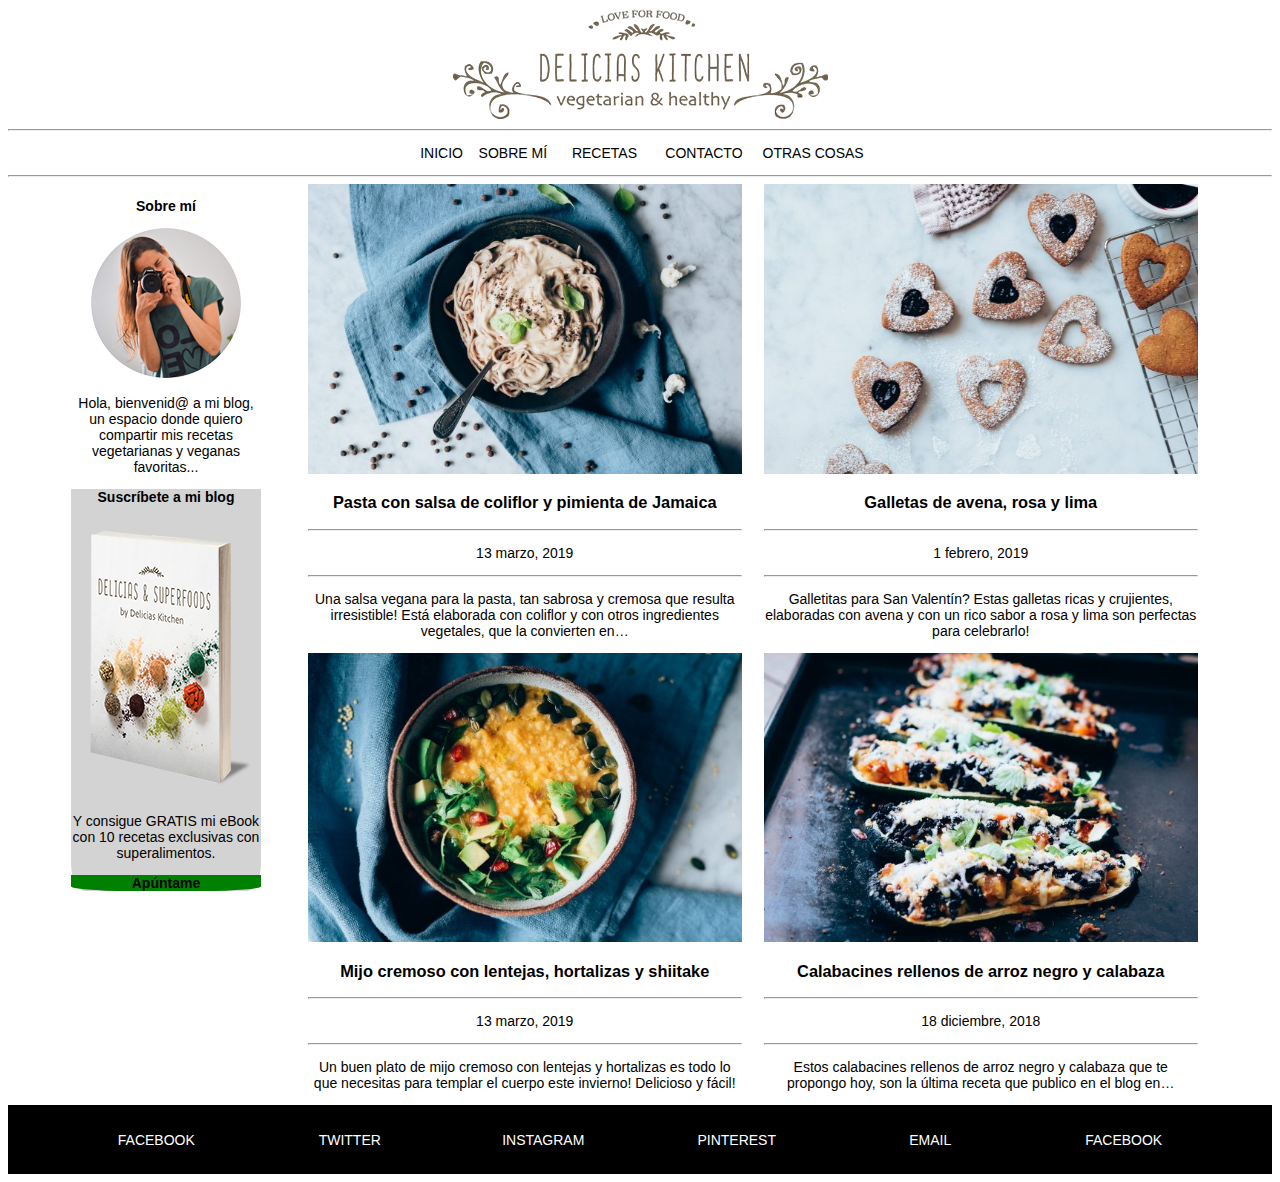
<file: index.html>
<!DOCTYPE html>
<!-- *****************************************************
NOMBRE:Carlos
APELLIDOS:Martínez Pérez
*********************************************************** -->
<html>
<head>
	<meta charset="utf-8" />
	<title>Delicias Kitchen</title>
	<link rel="stylesheet" type="text/css" href="./css/estil.css">
</head>

<body class="font">
	<header class="menu">
		<img src="./imagenes/delicias.png">
		<hr>
		<pre style="font-family: sans-serif;"><span class="listmenu"> INICIO	<a href="#sobreMi"><span class="listmenu">SOBRE MÍ</span></a> 	<a href="./XSL/RecetasSimples.xml"><span class="listmenu">RECETAS</span> </a>	<a href="./contacto/contacto.html"><span class="listmenu">CONTACTO</span> </a>	<span class="listmenu"> OTRAS COSAS</pre>
		<hr>
	</header>	
	<aside class="sobre_mi">
		<p id="sobreMi"><b> Sobre mí </b></p>
		
		<img src="./imagenes/isagil.png">
		<p> Hola, bienvenid@ a mi blog, un espacio donde quiero compartir mis recetas vegetarianas y veganas favoritas...</p>
		<div class="gris">
			<p><b>Suscríbete a mi blog</b></p>
			<img src="./imagenes/libro.png">
			<p>Y consigue GRATIS mi eBook con 10 recetas exclusivas con superalimentos.</p>
			<div class="apuntame">
				<p><b>Apúntame</b></p>
			</div>
		</div>	
	</aside>
	<section class="recetas">
		<div class="mitad1">
			<div class="receta">
				<img src="./imagenes/Pasta.jpg" width="100%" height="100%">
				<h3> <a href="./receta/receta.html"> Pasta con salsa de coliflor y pimienta de Jamaica </a> </h3>
				<hr>
				<p>13 marzo, 2019</p>
				<hr>
				<p>Una salsa vegana para la pasta, tan sabrosa y cremosa que resulta irresistible! Está elaborada con coliflor y con otros ingredientes vegetales, que la convierten en…</p>
			</div>
			<div class="receta">
				<img src="./imagenes/galletas.jpg" width="100%" height="100%" style="width: 200">
				<h3> <a href="./receta/receta.html"> Galletas de avena, rosa y lima </a> </h3>
				<hr>
				<p>1 febrero, 2019</p>
				<hr>
				<p>Galletitas para San Valentín? Estas galletas ricas y crujientes, elaboradas con avena y con un rico sabor a rosa y lima son perfectas para celebrarlo!</p>
			</div>
		</div>
		<div class="mitad2">	
			<div class="receta">
				<img src="./imagenes/mijo.jpg" width="100%" height="100%">
				<h3> <a href="./receta/receta.html"> Mijo cremoso con lentejas, hortalizas y shiitake </a></h3>
				<hr>
				<p>13 marzo, 2019</p>
				<hr>
				<p>Un buen plato de mijo cremoso con lentejas y hortalizas es todo lo que necesitas para templar el cuerpo este invierno! Delicioso y fácil!</p>
			</div>
			<div class="receta">
				<img src="./imagenes/calabacines.jpg" width="100%" height="100%">
				<h3> <a href="./receta/receta.html"> Calabacines rellenos de arroz negro y calabaza </a> </h3>
				<hr>
				<p>18 diciembre, 2018</p>
				<hr>
				<p>Estos calabacines rellenos de arroz negro y calabaza que te propongo hoy, son la última receta que publico en el blog en…</p>
			</div>
		</div>	
	</section>
	
	<footer class="xarxes">
		<!--<ul>
			<li> FACEBOOK </li>
			<li> TWITTER </li>
			<li> INSTAGRAM </li>
			<li> PINTEREST </li>
			<li> EMAIL </li>
			<li> RSS </li>
		</ul> -->

	<div class="xarxa"> 
		<p>FACEBOOK</p>
	</div>
	<div class="xarxa">
		<p>TWITTER</p>
	</div>
	<div class="xarxa">
		<p>INSTAGRAM</p>
	</div>
	<div class="xarxa">
		<p>PINTEREST</p>
	</div>
	<div class="xarxa">
		<p>EMAIL</p>
	</div>
	<div class="xarxa">
		<p>FACEBOOK</p>
	</div>
	</footer>
</body>
</html>
</file>
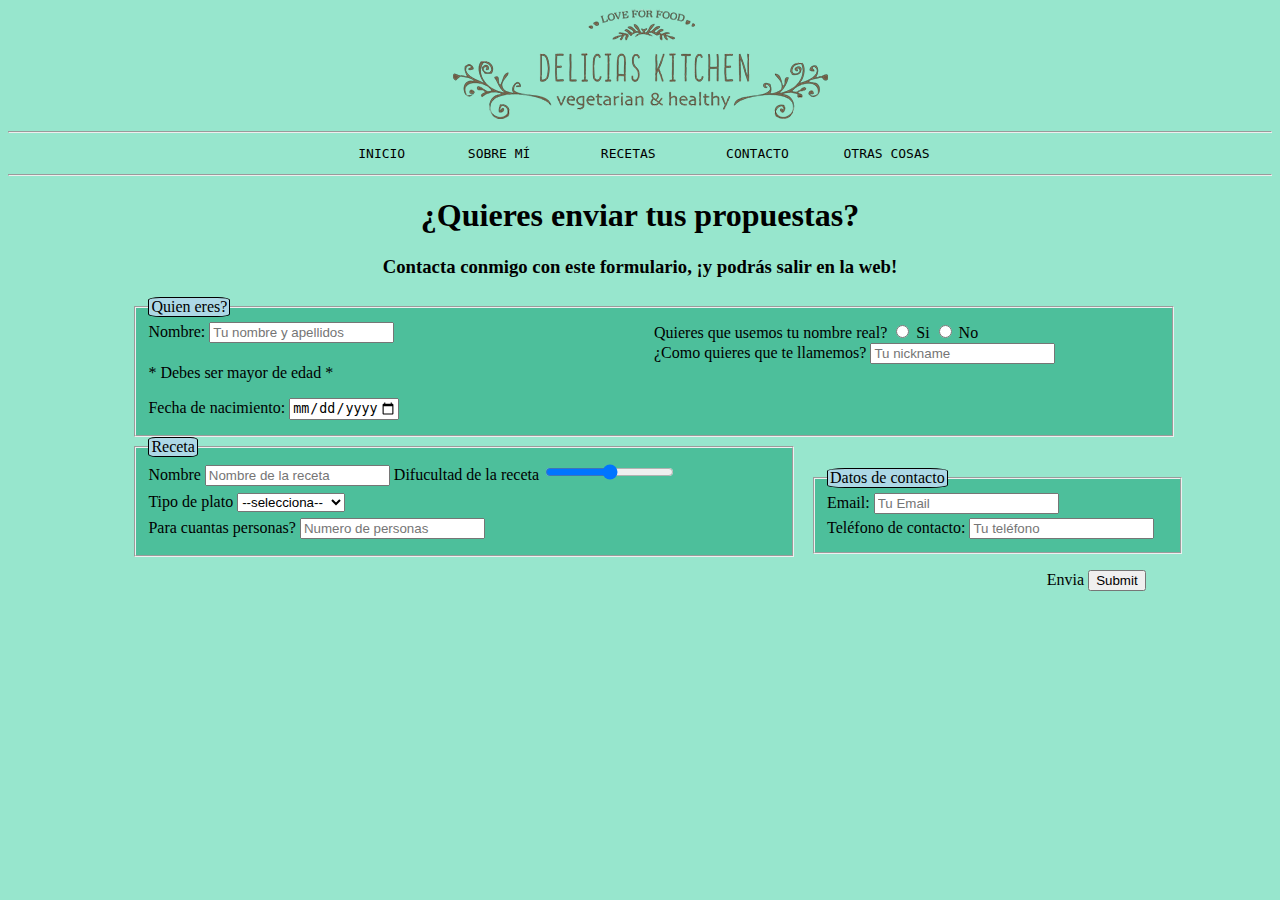
<file: contacto/contacto.html>
<!DOCTYPE html>
<html style="background-color:#97e6cd">
<head>
	<title>Contacto</title>
	<link rel="stylesheet" type="text/css" href="../css/estil.css">
</head>
<header>
		<center>
			<a href="../index.html"><img src="../imagenes/delicias.png"></a>
			<hr>
			<pre> <a href="../index.html"> INICIO </a>	<a href="../index.html">SOBRE MÍ</a> 	<a href="../XSL/RecetasSimples.xml"> RECETAS </a>	<a href="../contacto/contacto.html"> CONTACTO </a>	OTRAS COSAS </pre>
			<hr> 
		</center>
</header>
<body>
	<div class="formtitular">
		<h1>¿Quieres enviar tus propuestas?</h1>
		<h3> Contacta conmigo con este formulario, ¡y podrás salir en la web!</h3>
	</div>
	<form style="font-family: candara; font-size: 16px;" method="GET">
		<fieldset class="persona">
			<legend style="border: 1px solid black; border-radius: 15%;"> Quien eres? </legend>

			<div style="width: 50%; display: inline-block;float: left;">
				<label for="nombre">Nombre: </label>
				<input type="text" name="nombre" placeholder="Tu nombre y apellidos" class="espai" required="yes"> 

				<br>

				<p> * Debes ser mayor de edad * </p>
				<label for="fechaNac">Fecha de nacimiento: </label>
				<input type="date" name="fechaNac" class="espai" max="2003-12-31" required="yes"> 
			</div>

			<div style="width: 50%; display: inline-block; float: left">
			<label for="nick"> Quieres que usemos tu nombre real? </label>
			<input type="radio" value="Si" name="nick" class="espai"> Si
			<input type="radio" value="No" name="nick" class="espai"> No
			<br>

			<label for="nik">¿Como quieres que te llamemos? </label>
			<input type="text" name="nik" placeholder="Tu nickname" class="espai">
			</div>

		</fieldset>
		
		<fieldset class="receta"> 
			<legend style="border: 1px solid black; border-radius: 15%;"> Receta </legend>
			<label for="receta"> Nombre </label>
			<input type="text" name="receta" placeholder="Nombre de la receta" class="espai" required="yes">
			<label for="dificultad"> Difucultad de la receta </label>
			<input type="range" name="dificultad" min="0" max="10" class="espai"> <br>
			<label for="tipo"> Tipo de plato </label>
			<select class="espai" required="yes">
				<option disabled selected value> --selecciona-- </option>
				<option>Entrante</option>
				<option>Primer plato</option>
				<option>Segundo plato</option>
				<option>Postre</option>
				<option>Otros</option>
			</select> <br>
			<label for="numper"> Para cuantas personas? </label>
			<input type="number" name="numper" placeholder="Numero de personas" class="espai">

		</fieldset>

		<fieldset class="contacto"> 
			<legend style="border: 1px solid black; border-radius: 15%;"> Datos de contacto </legend>
			<label for="email"> Email: </label>
			<input type="emai" name="email" placeholder="Tu Email" class="espai" required="yes" pattern="[a-z0-9._%+-]+@[a-z0-9.-]+\.[a-z]{2,4}$"> <br>
			<label for="telf"> Teléfono de contacto: </label>
			<input type="tel" name="telf" pattern="[0-9]{3}-[0-9]{3}-[0-9]{4}" placeholder="Tu teléfono" class="espai" required="yes">
		</fieldset>

		<br>
		<div style="float: right; margin-right: 10%; margin-top: 1%;">
		<label for="envia"> Envia </label>
		<input type="submit" name="envia">
		</div>


	</form>


</body>
</html>
</file>
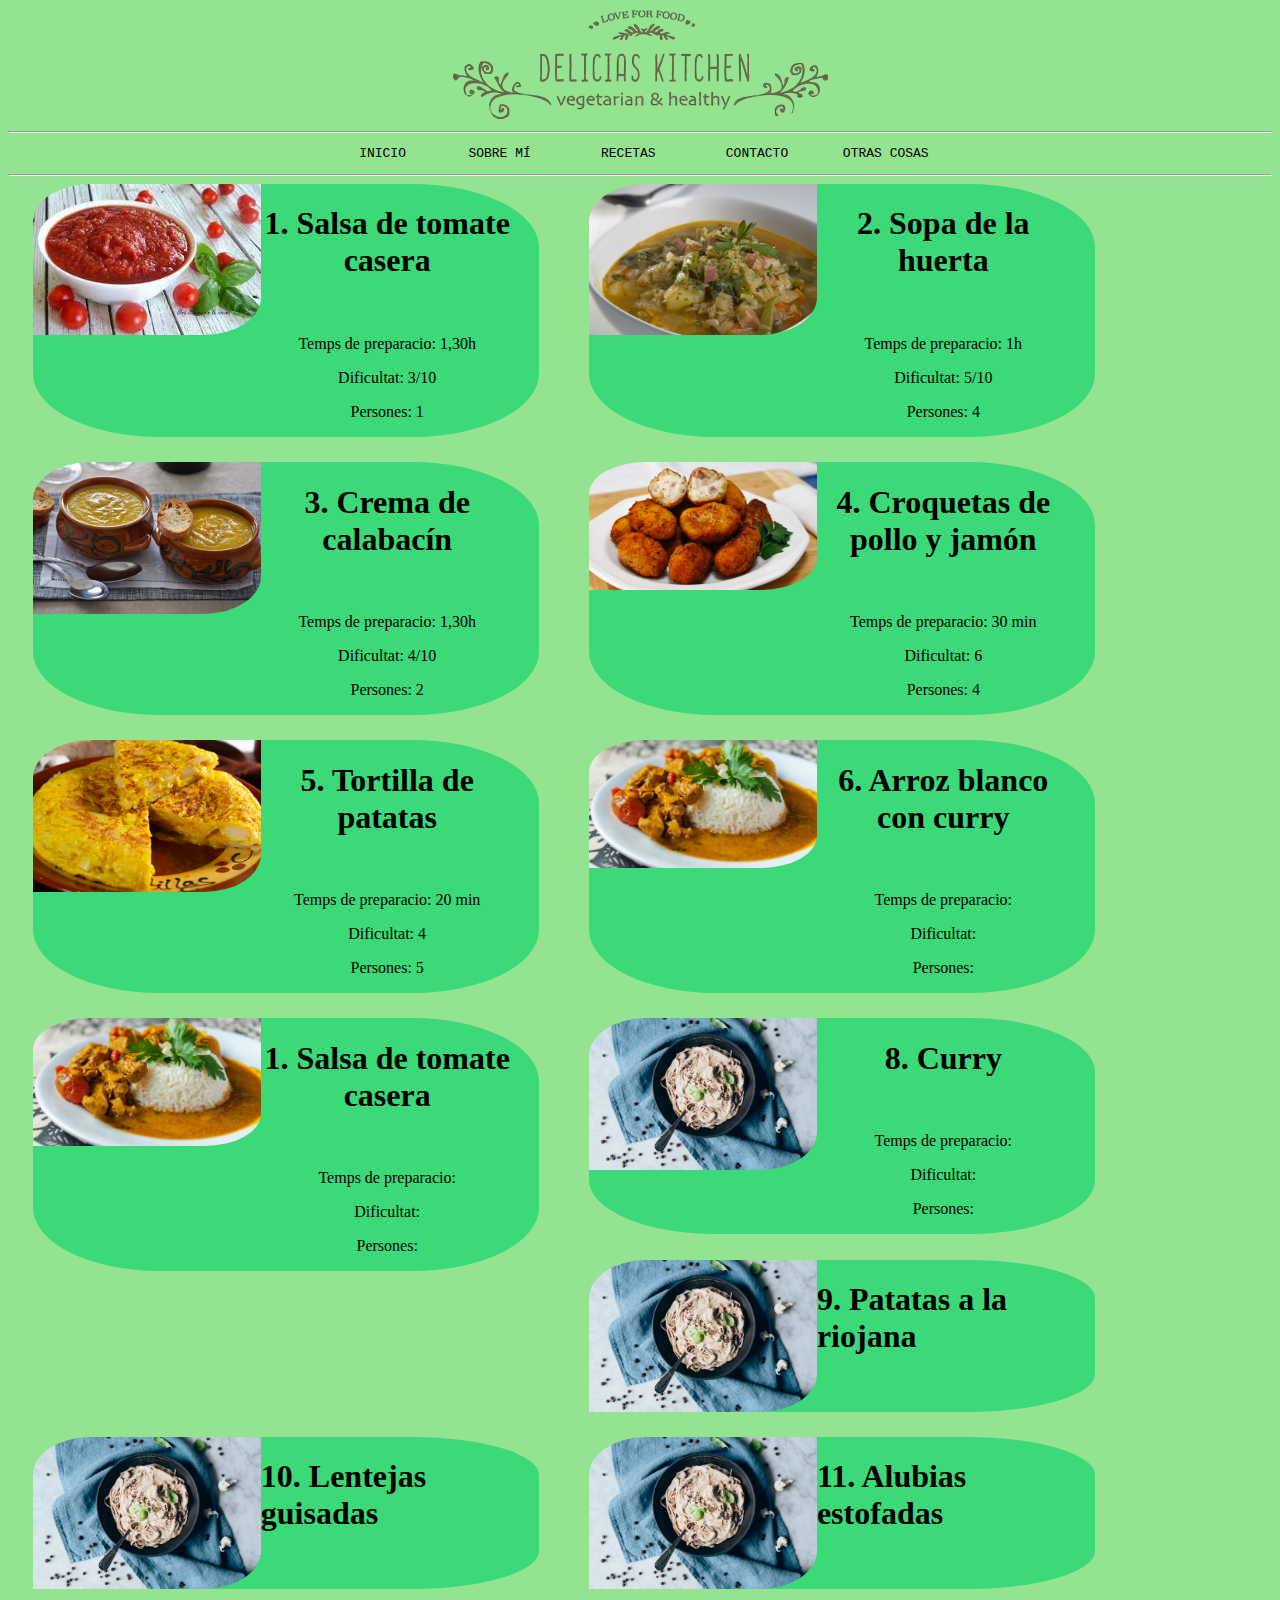
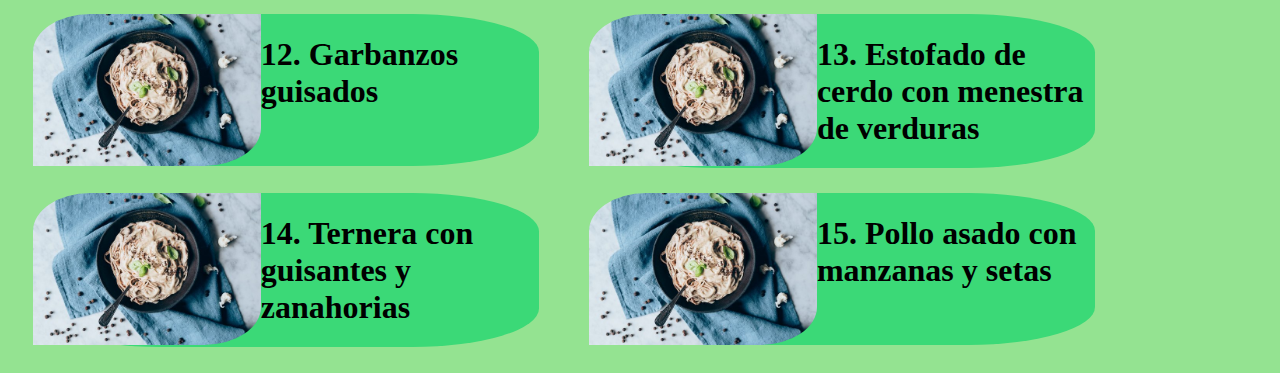
<file: listado/listado.html>
<!DOCTYPE html>
<html style="font-family: candara; background-color: #94e391">
<head>
	<title>Listado </title>
	<link rel="stylesheet" type="text/css" href="../css/estil.css">
</head>
<style type="text/css">
	img{
		border-top-left-radius: 25%;
		border-bottom-right-radius: 25%;
	}
</style>


<header>
		<center>
			<a href="../index.html"> <img src="../imagenes/delicias.png"> </a>
			<hr>
			<pre> <a href="../index.html"> INICIO </a>	<a href="../index.html">SOBRE MÍ</a> 	<a href="../listado/listado.html"> RECETAS </a>	<a href="../contacto/contacto.html"> CONTACTO </a>	OTRAS COSAS </pre>
			<hr> 
		</center>
</header>

<body>

	<div class="recetaT">
		<a href="../receta/receta.html"> <img src="../imagenes/salsatomate.jpeg" class="imgllista"> </a>
		<div class="texto">
		<h1> <a href="../receta/receta.html"> 1. Salsa de tomate casera </a> </h1>
		<br> <p>Temps de preparacio: 1,30h </p> <p> Dificultat: 3/10 </p> <p> Persones: 1 </p>
		</div>	
	</div>

	<div class="recetaT">
		<a href="../receta/receta.html"> <img src="../imagenes/sopitah.jpg" class="imgllista"> </a>
		<div class="texto">
		<h1> <a href="../receta/receta.html"> 2. Sopa de la huerta </a> </h1>
		<br> <p>Temps de preparacio: 1h </p> <p> Dificultat: 5/10 </p> <p> Persones: 4 </p>
		</div>
	</div>

	<div class="recetaT">
		<a href="../receta/receta.html"> <img src="../imagenes/crema.jpg" class="imgllista"> </a>
		<div class="texto">
		<h1> <a href="../receta/receta.html"> 3. Crema de calabacín </a> </h1>
		<br> <p>Temps de preparacio: 1,30h </p> <p> Dificultat: 4/10 </p> <p> Persones: 2 </p>
		</div>

	</div>

	<div class="recetaT">
		<a href="../receta/receta.html"> <img src="../imagenes/croquetas.jpeg" class="imgllista"> </a>
		<div class="texto">
		<h1> <a href="../receta/receta.html"> 4. Croquetas de pollo y jamón </a> </h1>
		<br> <p>Temps de preparacio: 30 min </p> <p> Dificultat: 6 </p> <p> Persones: 4 </p>
		</div>
	</div>

	<div class="recetaT">
		<a href="../receta/receta.html"> <img src="../imagenes/tortilla.jpg" class="imgllista"> </a>
		<div class="texto">
		<h1> <a href="../receta/receta.html"> 5. Tortilla de patatas </a> </h1>
		<br> <p>Temps de preparacio: 20 min </p> <p> Dificultat: 4 </p> <p> Persones: 5 </p>
		</div>
	</div>

	<div class="recetaT">
		<a href="../receta/receta.html"> <img src="../imagenes/arrozcurry.jpeg" class="imgllista"> </a>
		<div class="texto">
		<h1> <a href="../receta/receta.html"> 6. Arroz blanco con curry </a> </h1>
		<br> <p>Temps de preparacio: </p> <p> Dificultat: </p> <p> Persones: </p>
		</div>
	</div>

	<div class="recetaT">
		<img src="../imagenes/arrozcurry.jpeg" class="imgllista">
		<div class="texto">
		<h1> 1. Salsa de tomate casera </h1>
		<br> <p>Temps de preparacio: </p> <p> Dificultat: </p> <p> Persones: </p>
		</div>
	</div>

	<div class="recetaT">
		<img src="../imagenes/Pasta.jpg" class="imgllista">
		<div class="texto">
		<h1> 8. Curry </h1>
		<br> <p>Temps de preparacio: </p> <p> Dificultat: </p> <p> Persones: </p>
		</div>
	</div>

	<div class="recetaT">
		<img src="../imagenes/Pasta.jpg" class="imgllista">
		<h1> 9. Patatas a la riojana </h1>
	</div>

	<div class="recetaT">
		<img src="../imagenes/Pasta.jpg" class="imgllista">
		<h1> 10. Lentejas guisadas </h1>
	</div>

	<div class="recetaT">
		<img src="../imagenes/Pasta.jpg" class="imgllista">
		<h1> 11. Alubias estofadas </h1>
	</div>

	<div class="recetaT">
		<img src="../imagenes/Pasta.jpg" class="imgllista">
		<h1> 12. Garbanzos guisados </h1>
	</div>

	<div class="recetaT">
		<img src="../imagenes/Pasta.jpg" class="imgllista">
		<h1> 13. Estofado de cerdo con menestra de verduras </h1>
	</div>

	<div class="recetaT">
		<img src="../imagenes/Pasta.jpg" class="imgllista">
		<h1> 14. Ternera con guisantes y zanahorias </h1>
	</div>

	<div class="recetaT">
		<img src="../imagenes/Pasta.jpg" class="imgllista">
		<h1> 15. Pollo asado con manzanas y setas </h1>
	</div>

</body>
</html>
</file>
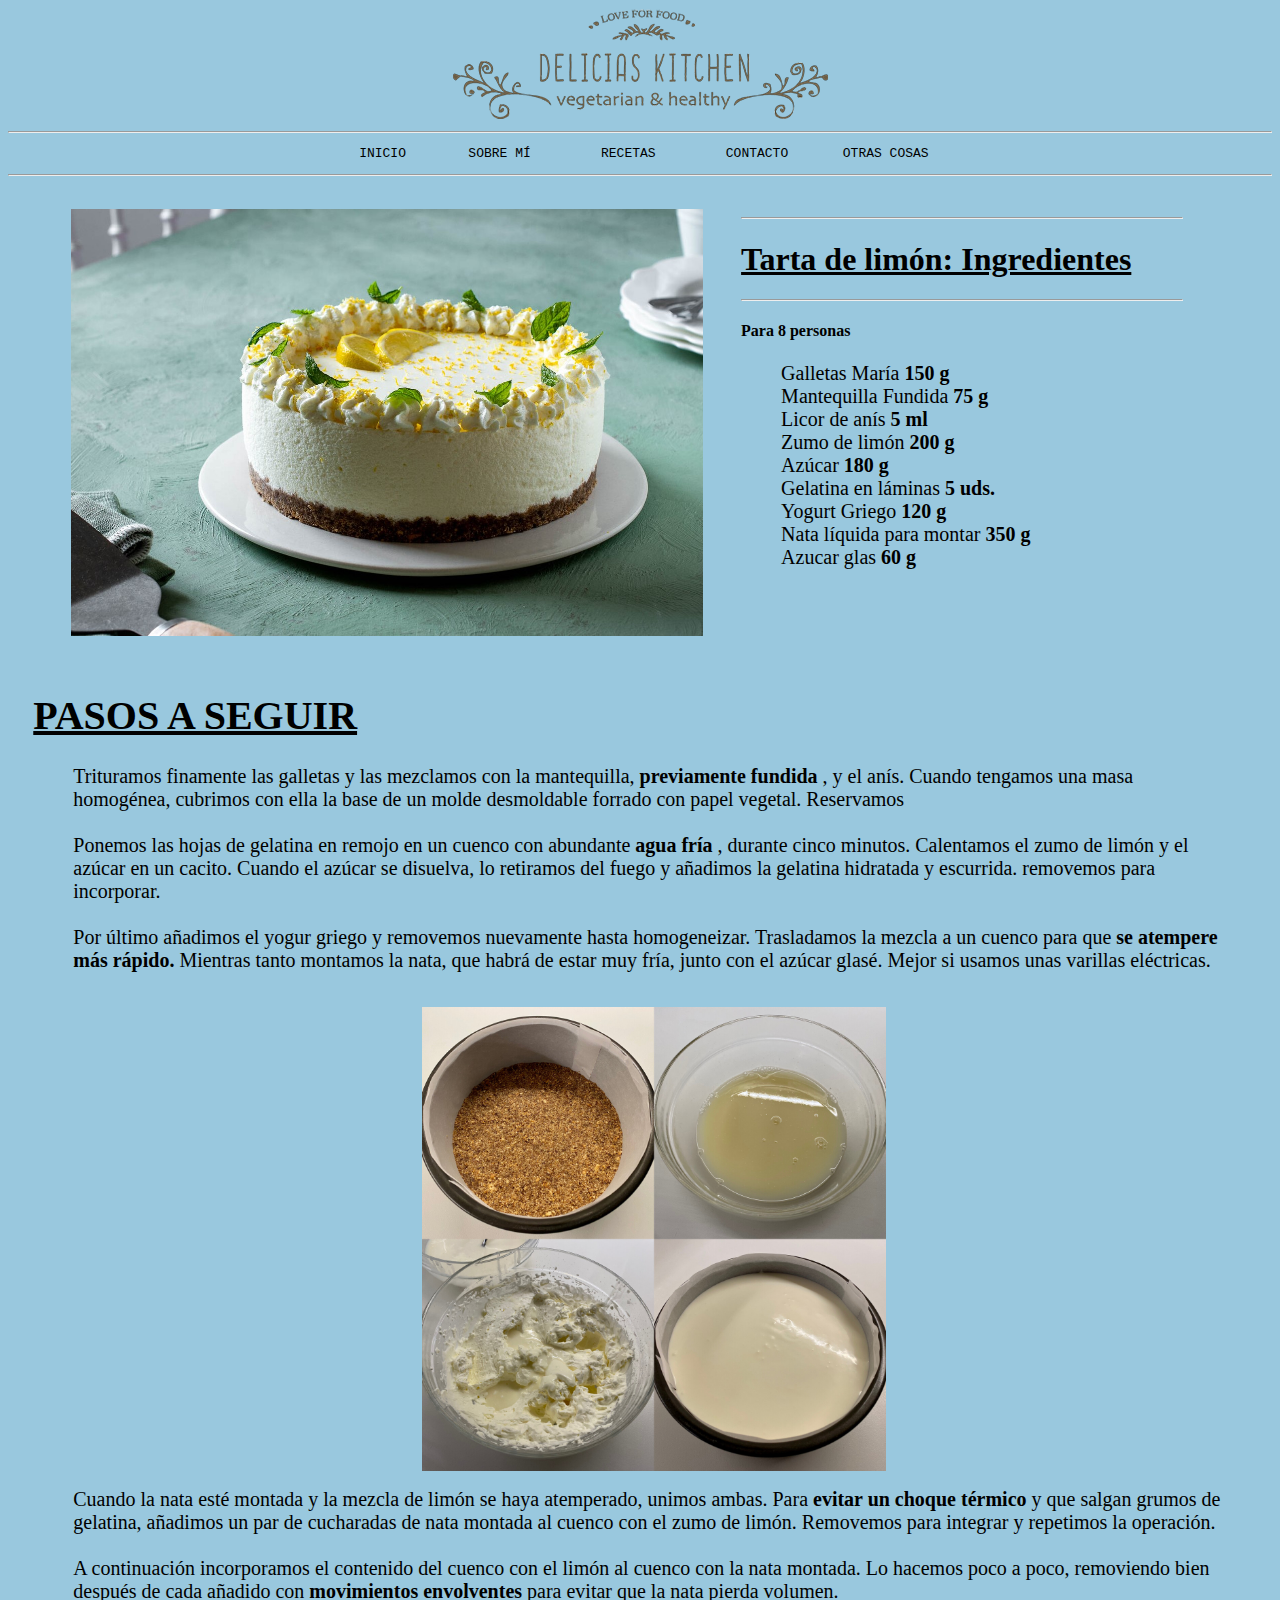
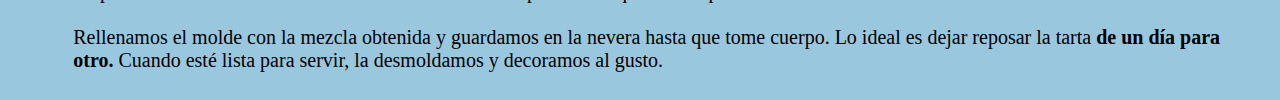
<file: receta/receta.html>
<!DOCTYPE html>
<html style="background-color: #99c8de;">
<head>
	<title> Receta </title>
	<link rel="stylesheet" type="text/css" href="../css/estil.css">
</head>
<header>
		<center> 
			<a href="../index.html"> <img src="../imagenes/delicias.png"> </a> 
			<hr>
			<pre> <a href="../index.html"> INICIO </a> 	<a href="../index.html">SOBRE MÍ</a> 	<a href="../listado/listado.html"> RECETAS </a>	<a href="../contacto/contacto.html"> CONTACTO </a>	<a>OTRAS COSAS</a> </pre>
			<hr> 
		</center>
</header>
<body>
	<div class="tartalimon">
		<img src="../imagenes/tartalimon.jpg" class="tartalimon">
	</div>
	
	<div class="ingredientes">
		<hr>
		<h1> <u> Tarta de limón: Ingredientes </u> </h1>
		<hr>

		<div>
			<h4> Para 8 personas </h4>
			<ul style="font-size:20px; list-style: none;">
				<li>Galletas María <b>150 g </b> </li>
				<li>Mantequilla Fundida <b> 75 g </b></li>
				<li>Licor de anís <b >5 ml </b> </li>
				<li>Zumo de limón <b> 200 g </b></li>
				<li>Azúcar <b> 180 g </b> </li> 
				<li>Gelatina en láminas <b> 5 uds. </b> </li>
				<li>Yogurt Griego <b> 120 g </b></li>
				<li>Nata líquida para montar <b> 350 g </b> </li>
				<li>Azucar glas <b> 60 g </b></li>
			</ul>
		</div>
	</div>
	
	<div style="width: 95%; margin-left: 2%; margin-right: 2%; display: inline-block; font-family: candara; font-size: 20px">
	
	<h1><u> PASOS A SEGUIR </u></h1>
	<ul style="list-style: none;">
		<li> Trituramos finamente las galletas y las mezclamos con la mantequilla, <b> previamente fundida </b>, y el anís. Cuando tengamos una masa homogénea, cubrimos con ella la base de un molde desmoldable forrado con papel vegetal. Reservamos </li>
		<br>
		<li> Ponemos las hojas de gelatina en remojo en un cuenco con abundante <b> agua fría </b>, durante cinco minutos. Calentamos el zumo de limón y el azúcar en un cacito. Cuando el azúcar se disuelva, lo retiramos del fuego y añadimos la gelatina hidratada y escurrida. removemos para incorporar. </li>
		<br>
		<li> Por último añadimos el yogur griego y removemos nuevamente hasta homogeneizar. Trasladamos la mezcla a un cuenco para que <b> se atempere más rápido. </b> Mientras tanto montamos la nata, que habrá de estar muy fría, junto con el azúcar glasé. Mejor si usamos unas varillas eléctricas. </li>
		<br>
		<img src="../imagenes/pasos.jpeg" style="width: 40%; height: 40%; margin-right: 30%; margin-left: 30%; margin-top: 1%; margin-bottom: 1%;">
		<br>
		<li> Cuando la nata esté montada y la mezcla de limón se haya atemperado, unimos ambas. Para <b> evitar un choque térmico </b> y que salgan grumos de gelatina, añadimos un par de cucharadas de nata montada al cuenco con el zumo de limón. Removemos para integrar y repetimos la operación. </li>
		<br>
		<li> A continuación incorporamos el contenido del cuenco con el limón al cuenco con la nata montada. Lo hacemos poco a poco, removiendo bien después de cada añadido con  <b> movimientos envolventes </b> para evitar que la nata pierda volumen. </li>
		<br>
		<li> Rellenamos el molde con la mezcla obtenida y guardamos en la nevera hasta que tome cuerpo. Lo ideal es dejar reposar la tarta <b> de un día para otro. </b> Cuando esté lista para servir, la desmoldamos y decoramos al gusto.  </li>	
	</ul>

	</div>


</body>
</html>
</file>
<file: css/estil.css>
/*LA FUENTE DE LA LETRA, PARA QUE APLIQUE A TODO, LA PONGO EN BODY*/

h2.rojo {
	color: red;
}

body.font {
	font-family: sans-serif;
	font-size: 14px; 
}

.centrat {
	justify-content: center;
}

a {
	text-decoration: none;
	color: black;
}

a:hover {
	color: rgb(113, 119, 27);
	transition:all .2s ease-in-out;
}

aside.sobre_mi {
	display: inline-block;
	float: left;
	width: 15%;
	margin-left: 5%;
	text-align: center;
}

header.menu {
	display: block;
	text-align: center;
	position:sticky;
}

footer.xarxes {
	display: inline-block;
	background-color: black;
	color: white;
	width: 100%;
	text-align: center;
}

div.xarxa {
	display: inline-block;
	width: 15%;
	padding-top: 1%;
	padding-bottom: 1%;
	text-align: center;
}

div.xarxa:hover {
	transition:all .6s ease-in-out;
	background-color: white;
	color: black;
}

/*LA SECTION QUE ABARCA LAS 4 RECETAS*/

section.recetas {
	display: inline-block;
	float: left;
	margin-left: 3%;
	margin-right: 3%;
	width: 73%;
}

/*EL DIV DE CADA UNA DE LAS RECETAS INDIVIDUALES*/

div.receta {
	display: inline-block;
	width: 47%;
	margin-right: 1%;
	margin-left: 1%;
	text-align: center;
}

.mitad1 {
	display: block;
}

.mitad2 {
	display: block;
}

.gris {
	background-color: lightgray;
	border-bottom-right-radius: 7%;
	border-bottom-left-radius: 7%;
}

/*APÚNTAME*/

.apuntame {
	background-color: green;
	border-bottom-right-radius: 30%;
	border-bottom-left-radius: 30%;
}

.apuntame:hover {
	background-color: darkgreen;
}


/* PAGINA RECETA */

img.tartalimon {
	width: 100%;
	height: 100%;	
}

img.tartalimon:hover {
	-webkit-transform:scale(1.4);transform:scale(1.4);
	transition:all .5s ease-in-out;
}

div.tartalimon {
	width: 50%; 
	height: 30%; 
	display: inline-block; 
	float: left;
	margin-right: 3%; 
	margin-left: 5%; 
	margin-top: 2%; 
	margin-bottom: 2%; 
	overflow: hidden;
}

div.ingredientes {
	width: 35%; 
	height: 30%;
	display: inline-block; 
	float: left; 
	margin-right: 5%; 
	margin-top: 2%; 
	margin-bottom: 2%; 
	font-family: candara;
}

/* FORMULARIO */

div.formtitular {
	text-align: center;
	width: 100%;
}

fieldset.persona {
	width: 80%;
	margin-left: 10%;
	margin-right: 10%;
	background-color: #4dbf9b;
}

fieldset.receta {
	margin-left: 10%;
	width: 50%;
	display: inline-block;
	background-color: #4dbf9b;
}

fieldset.contacto {
	margin-left: 1%;
	display: inline-block;
	width: 27%;
	background-color: #4dbf9b;
}

.espai {
	margin-bottom: 1%;
}

legend {
	background-color: lightblue;
}

/* LISTA DE RECETAS */

div.recetaT {
	border-radius: 25%;
	width: 40%;
	margin-bottom: 2%;
	margin-left: 2%;
	margin-right: 2%; 
	display: inline-block;
	float: left;
	background-color:#3bd977;
}

div.texto {
	width: 50%;
	float: left;
	display: inline-block;
	text-align: left;
	text-align: center;
}

img.imgllista {
	width: 45%;
	height: 45%;
	float: left;
	display: inline-block;
}
</file>
